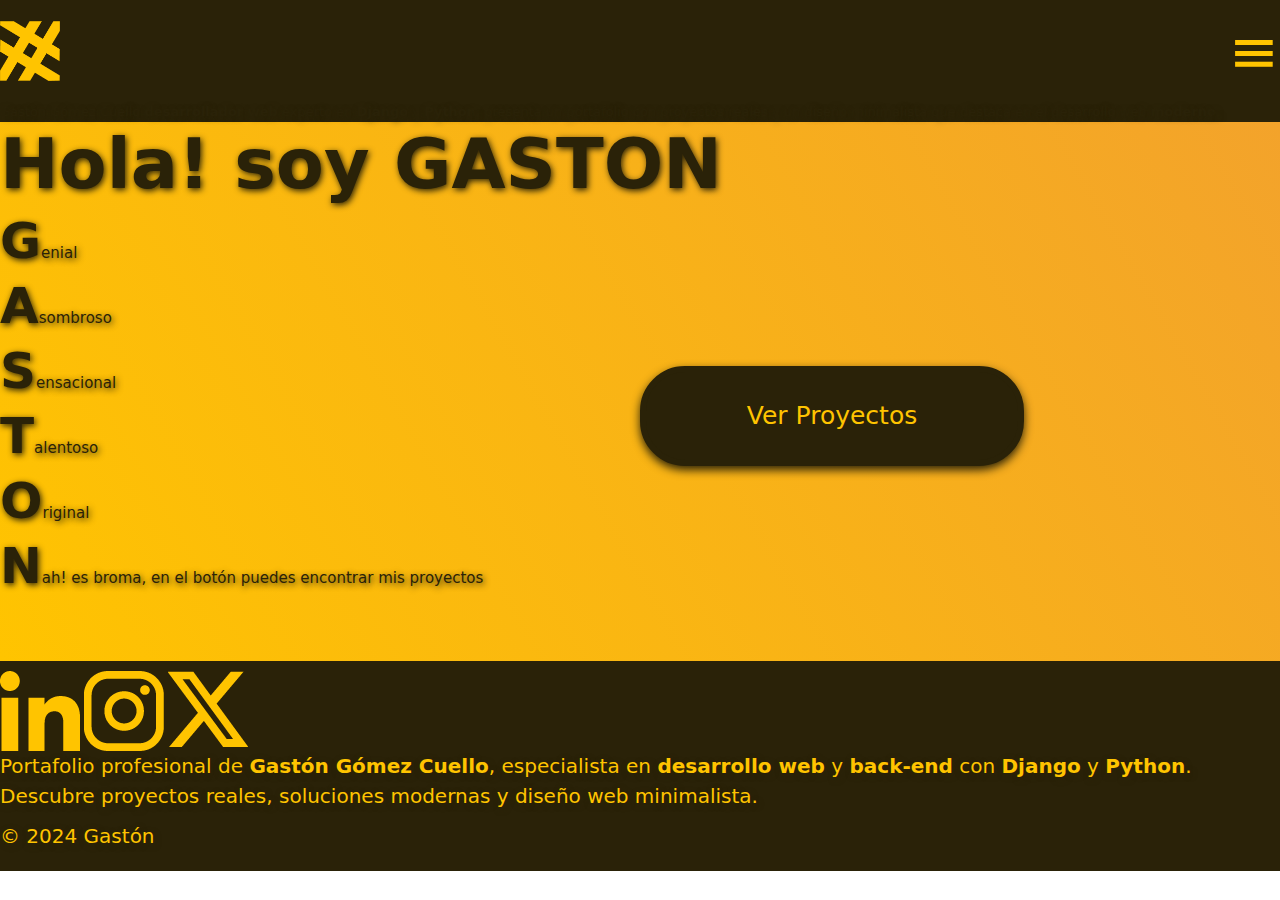
<file: index.html>
<!DOCTYPE html>
<html lang="es">
  <head>
    <meta charset="UTF-8" />
    <meta http-equiv="X-UA-Compatible" content="IE=edge" />
    <meta name="viewport" content="width=device-width, initial-scale=1.0" />
    <meta
      name="description"
      content="Portafolio de Gastón Gómez Cuello, desarrollador web especializado en Django y Python. Proyectos reales, diseño minimalista e innovador."
    />
    <meta
      name="keywords"
      content="Gastón Gómez Cuello, desarrollador Django, desarrollador Python, portafolio de desarrollador, proyectos web, diseño web minimalista, programación backend, Django avanzado"
    />
    <meta name="author" content="Gastón Gómez Cuello" />

    <meta
      property="og:title"
      content="Portafolio de Gastón Gómez Cuello | Django y Python"
    />
    <meta
      property="og:description"
      content="Explora proyectos y habilidades de Gastón, desarrollador web especializado en Django y Python. Diseño moderno y funcional."
    />
    <meta
      property="og:image"
      content="https://gleaming-cat-b3ec5e.netlify.app/media/card.png"
    />
    <meta property="og:image:width" content="1200" />
    <meta property="og:image:height" content="628" />
    <meta property="og:url" content="https://gleaming-cat-b3ec5e.netlify.app" />
    <meta property="og:type" content="website" />
    <meta name="twitter:card" content="summary_large_image" />
    <meta
      name="twitter:title"
      content="Portafolio de Gastón Gómez Cuello | Django y Python"
    />
    <meta
      name="twitter:description"
      content="Explora proyectos y habilidades de Gastón, desarrollador web especializado en Django y Python. Diseño moderno y funcional."
    />
    <meta
      name="twitter:image"
      content="https://gleaming-cat-b3ec5e.netlify.app/media/card.png"
    />

    <link rel="icon" href="/favicon.ico" type="image/x-icon" />

    <link
      rel="stylesheet"
      href="https://cdnjs.cloudflare.com/ajax/libs/animate.css/4.1.1/animate.min.css"
    />
    <link
      href="https://cdn.jsdelivr.net/npm/bootstrap@5.3.3/dist/css/bootstrap.min.css"
      rel="stylesheet"
      integrity="sha384-QWTKZyjpPEjISv5WaRU9OFeRpok6YctnYmDr5pNlyT2bRjXh0JMhjY6hW+ALEwIH"
      crossorigin="anonymous"
    />
    <link rel="stylesheet" href="css/styles.css" />
    <title>
      Gastón Gómez Cuello | Portafolio de Desarrollador en Django y Python
    </title>
  </head>
  <body>
    <header class="bg-secondary-color lat-p">
      <section class="collapse" id="navbarToggleExternalContent">
        <ul class="p-0 m-0">
          <li>
            <a href="index.html" title="Enlace a la página de inicio">Inicio</a>
          </li>
          <li>
            <a
              href="pages/projects.html"
              title="Enlace a la página de proyectos"
              >Proyectos</a
            >
          </li>
          <li>
            <a href="pages/about.html" title="Enlace a la página acerca de mí"
              >Acerca de mí</a
            >
          </li>
          <li>
            <a
              href="pages/statements.html"
              title="Enlace a la página de testimonios"
              >Testimonios</a
            >
          </li>
          <li>
            <a href="pages/contact.html" title="Enlace a la página de contacto"
              >Contacto</a
            >
          </li>
        </ul>
      </section>
      <nav class="navbar container-fluid">
        <a href="index.html" title="Enlace a la página de inicio"
          ><img
            class="logo"
            src="media/logo.png"
            alt="Logo de Gastón, desarrollador back-end en Django"
        /></a>
        <button
          class="btn p-0"
          data-bs-toggle="collapse"
          data-bs-target="#navbarToggleExternalContent"
          title="Menú de navegación"
        >
          <span class="my-toggler">≡</span>
        </button>
      </nav>

      <div class="display-out">
        Gastón Gómez Cuello <strong>desarrollador web</strong> experto en
        <strong>Django</strong> y <strong>Python</strong>, presenta un
        portafolio con proyectos reales y un diseño minimalista que destaca en
        el desarrollo web <strong>moderno</strong>.
      </div>
    </header>

    <main class="bg-primary-color lat-p">
      <h1 class="centered animate__animated animate__bounceInRight">
        Hola! soy GASTON
      </h1>
      <section class="flex-container main-content pb-5">
        <div class="pb-5 flex-container vertical-align component-f-1">
          <h4 class="animate__animated animate__bounceInUp">
            <span class="highlight">G</span>enial
          </h4>
          <h4 class="animate__animated animate__bounceInUp animate__delay-1s">
            <span class="highlight">A</span>sombroso
          </h4>
          <h4 class="animate__animated animate__bounceInUp animate__delay-2s">
            <span class="highlight">S</span>ensacional
          </h4>
          <h4 class="animate__animated animate__bounceInUp animate__delay-3s">
            <span class="highlight">T</span>alentoso
          </h4>
          <h4 class="animate__animated animate__bounceInUp animate__delay-4s">
            <span class="highlight">O</span>riginal
          </h4>
          <h4 class="animate__animated animate__bounceInUp animate__delay-5s">
            <span class="highlight">N</span>ah! es broma, en el botón puedes
            encontrar mis proyectos
          </h4>
        </div>
        <div class="pb-3 component-f-1 centered">
          <a
            href="pages/projects.html"
            title="¿Curioso por mis creaciones? Descubre mis proyectos."
            ><button class="button">Ver Proyectos</button></a
          >
        </div>
      </section>
    </main>

    <footer class="pb-3 pt-3 bg-secondary-color lat-p">
      <div class="phrases">
        <section
          id="phrases-carousel"
          class="carousel slide carousel-dark"
          data-bs-ride="carousel"
        >
          <div class="carousel-inner">
            <div class="carousel-item active">
              <div class="carousel-caption d-md-block">
                <h3 class="centered">
                  "A veces solo hay que borrar todo y volver a empezar"
                </h3>
              </div>
            </div>
            <div class="carousel-item">
              <div class="carousel-caption d-md-block">
                <h3 class="centered">
                  "Si no te gusta el café... ¿Eres realmente programador?"
                </h3>
              </div>
            </div>
            <div class="carousel-item">
              <div class="carousel-caption d-md-block">
                <h3 class="centered">
                  "Y recuerden chicos: la programación es como un gatito,
                  siempre te rompe algo nuevo"
                </h3>
              </div>
            </div>
            <div class="carousel-item">
              <div class="carousel-caption d-md-block">
                <h3 class="centered">
                  "Para ser brillante solo hace falta creer que lo eres"
                </h3>
              </div>
            </div>
            <div class="carousel-item">
              <div class="carousel-caption d-md-block">
                <h3 class="centered">
                  "Consúltalo con la almohada... en serio! He resuelto los
                  problemas más difíciles solo durmiendo..."
                </h3>
              </div>
            </div>
          </div>
        </section>
      </div>

      <div class="flex-container footer-links">
        <a
          href="https://www.linkedin.com/in/gaston-gomez-cuello-197581327/"
          title="Visita mi perfil de LinkedIn"
          target="_blank"
          ><img
            class="links"
            src="media/linkedin.png"
            alt="Enlace a mi perfil de Linkedin"
        /></a>
        <a
          href="https://www.instagram.com/gastongomez11"
          title="Visita mi perfil de Instagram"
          target="_blank"
          ><img
            class="links"
            src="media/instagram.png "
            alt="Enlace a mi perfil de Instagram"
        /></a>
        <a
          href="https://x.com/gastongmz11?t=Ie5HUqkTOMMxQhNDSuHvfg&s=08"
          title="Visita mi perfil de X"
          target="_blank"
          ><img
            class="links"
            src="media/x.png"
            alt="Enlace a mi perfil de X (antes Twitter)"
        /></a>
      </div>

      <div class="copyright">
        <p>
          Portafolio profesional de <strong>Gastón Gómez Cuello</strong>,
          especialista en <strong>desarrollo web</strong> y
          <strong>back-end</strong> con <strong>Django</strong> y
          <strong>Python</strong>. Descubre proyectos reales, soluciones
          modernas y diseño web minimalista.
        </p>
        <p class="centered">© 2024 Gastón</p>
      </div>
    </footer>

    <script
      src="https://cdn.jsdelivr.net/npm/bootstrap@5.3.3/dist/js/bootstrap.bundle.min.js"
      integrity="sha384-YvpcrYf0tY3lHB60NNkmXc5s9fDVZLESaAA55NDzOxhy9GkcIdslK1eN7N6jIeHz"
      crossorigin="anonymous"
    ></script>
  </body>
</html>
</file>
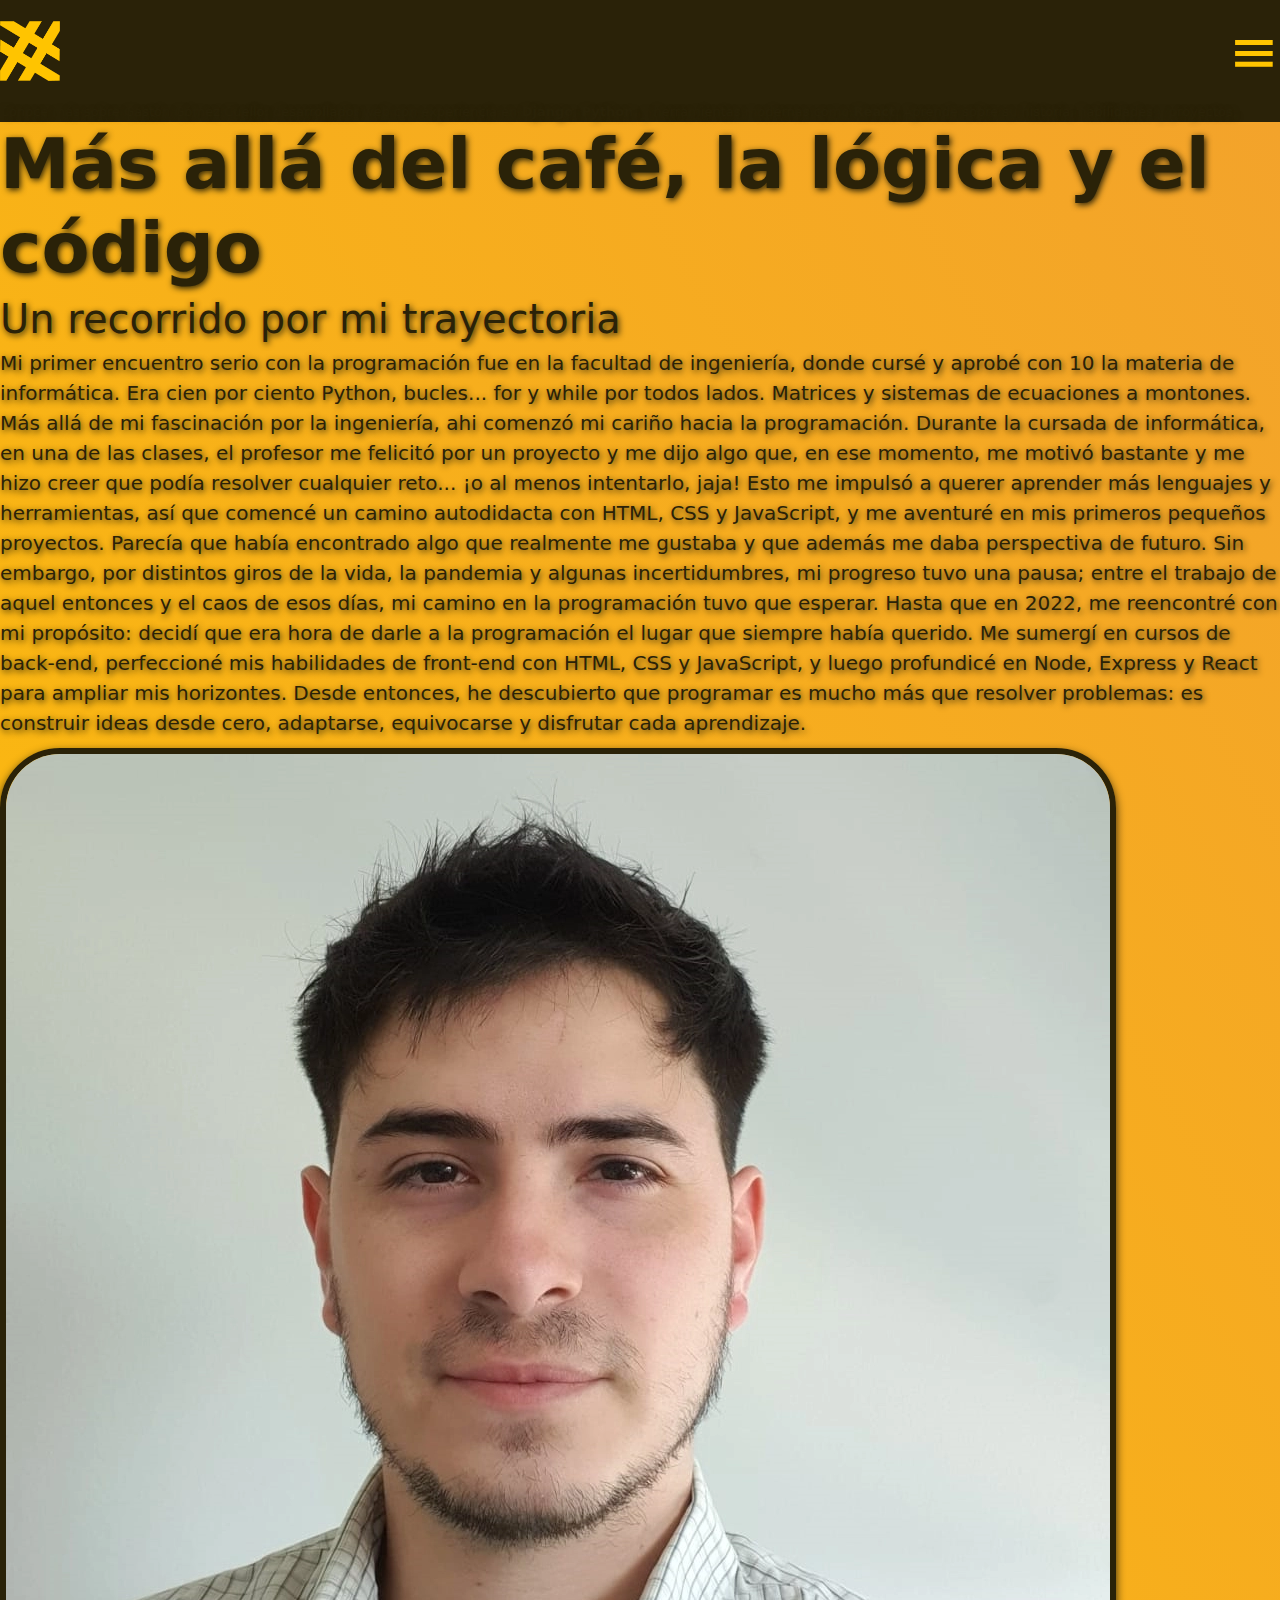
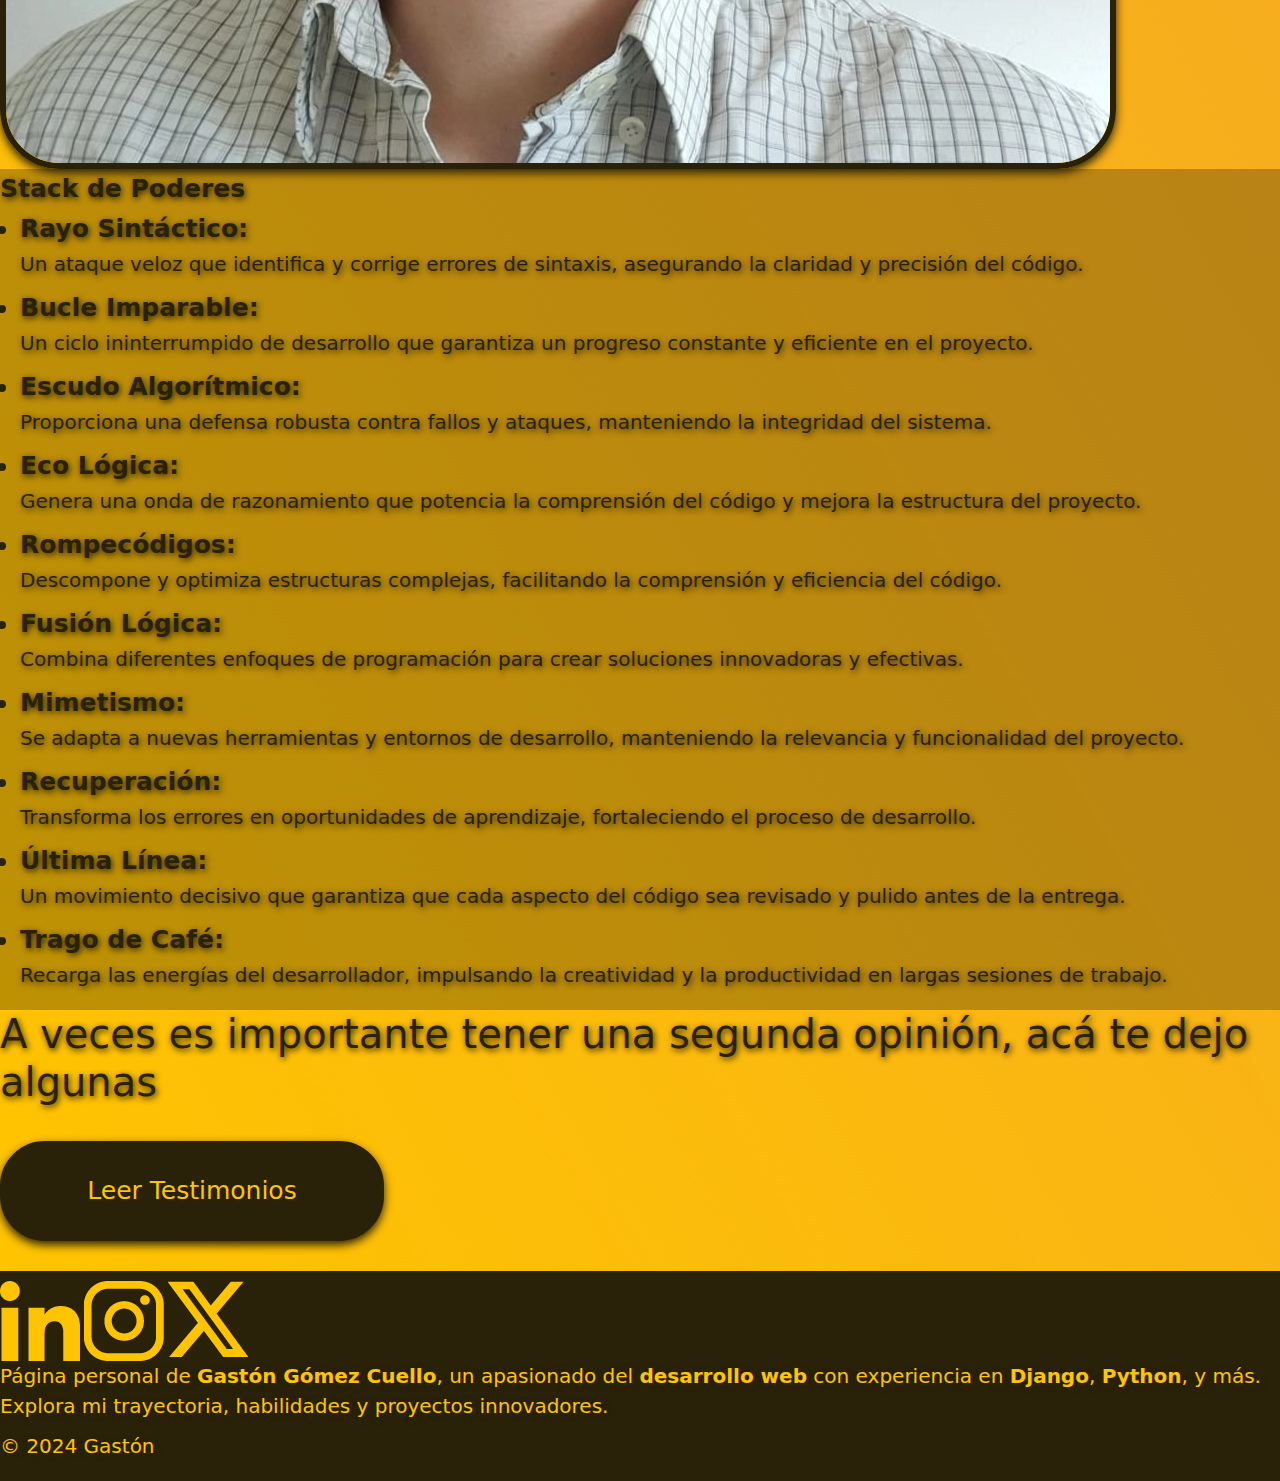
<file: pages/about.html>
<!DOCTYPE html>
<html lang="en">
  <head>
    <meta charset="UTF-8" />
    <meta http-equiv="X-UA-Compatible" content="IE=edge" />
    <meta name="viewport" content="width=device-width, initial-scale=1.0" />
    <meta
      name="description"
      content="Conoce más sobre Gastón Gómez Cuello: desarrollador web apasionado por resolver problemas con Django, Python y mucho más. Trayectoria, habilidades únicas y el poder del código."
    />
    <meta
      name="keywords"
      content="Gastón Gómez Cuello, desarrollador web, trayectoria en programación, habilidades de desarrollo, Django, Python, front-end, back-end, HTML, CSS, JavaScript"
    />
    <meta name="author" content="Gastón Gómez Cuello" />

    <meta
      property="og:title"
      content="Sobre mí | Gastón Gómez Cuello - Desarrollo Web y Más"
    />
    <meta
      property="og:description"
      content="Descubre la historia y habilidades de Gastón Gómez Cuello: de los primeros bucles en Python a la creación de soluciones innovadoras en Django y React."
    />
    <meta
      property="og:image"
      content="https://gleaming-cat-b3ec5e.netlify.app/media/card.png"
    />
    <meta property="og:image:width" content="1200" />
    <meta property="og:image:height" content="628" />
    <meta
      property="og:url"
      content="https://gleaming-cat-b3ec5e.netlify.app/pages/about"
    />
    <meta property="og:type" content="website" />
    <meta name="twitter:card" content="summary_large_image" />
    <meta
      name="twitter:title"
      content="Sobre mí | Gastón Gómez Cuello - Desarrollo Web y Más"
    />
    <meta
      name="twitter:description"
      content="Conoce más sobre mi recorrido, habilidades y pasión por la programación: de bucles en Python a proyectos reales en Django, React y más."
    />
    <meta
      name="twitter:image"
      content="https://gleaming-cat-b3ec5e.netlify.app/media/card.png"
    />
    <link rel="icon" href="../favicon.ico" type="image/x-icon" />
    <link
      href="https://cdn.jsdelivr.net/npm/bootstrap@5.3.3/dist/css/bootstrap.min.css"
      rel="stylesheet"
      integrity="sha384-QWTKZyjpPEjISv5WaRU9OFeRpok6YctnYmDr5pNlyT2bRjXh0JMhjY6hW+ALEwIH"
      crossorigin="anonymous"
    />
    <link rel="stylesheet" href="../css/styles.css" />
    <title>Sobre mí | Gastón Gómez Cuello - Desarrollo Web y Más</title>
  </head>

  <body>
    <header class="bg-secondary-color lat-p">
      <section class="collapse" id="navbarToggleExternalContent">
        <ul class="p-0 m-0">
          <li>
            <a href="../index.html" title="Enlace a la página de inicio"
              >Inicio</a
            >
          </li>
          <li>
            <a href="projects.html" title="Enlace a la página de proyectos"
              >Proyectos</a
            >
          </li>
          <li>
            <a href="about.html" title="Enlace a la página acerca de mí"
              >Acerca de mí</a
            >
          </li>
          <li>
            <a href="statements.html" title="Enlace a la página de testimonios"
              >Testimonios</a
            >
          </li>
          <li>
            <a href="contact.html" title="Enlace a la página de contacto"
              >Contacto</a
            >
          </li>
        </ul>
      </section>
      <nav class="navbar container-fluid">
        <a href="../index.html" title="Enlace a la página de inicio"
          ><img
            class="logo"
            src="../media/logo.png"
            alt="Logo de Gastón, desarrollador back-end en Django"
        /></a>
        <button
          class="btn p-0"
          data-bs-toggle="collapse"
          data-bs-target="#navbarToggleExternalContent"
          title="Menú de navegación"
        >
          <span class="my-toggler">≡</span>
        </button>
      </nav>

      <div class="display-out">
        Conoce más sobre Gastón Gómez Cuello: desarrollador web con experiencia
        en <strong>Django</strong>, <strong>Python</strong>, y herramientas
        modernas como <strong>React</strong>. Aprende sobre su historia,
        habilidades y proyectos.
      </div>
    </header>

    <main class="bg-primary-color lat-p">
      <h1 class="at-right .">Más allá del café, la lógica y el código</h1>
      <h2>Un recorrido por mi trayectoria</h2>
      <section class="grid-container-about m-bot">
        <p class="about-1 justified">
          Mi primer encuentro serio con la programación fue en la facultad de
          ingeniería, donde cursé y aprobé con 10 la materia de informática. Era
          cien por ciento Python, bucles... for y while por todos lados.
          Matrices y sistemas de ecuaciones a montones. Más allá de mi
          fascinación por la ingeniería, ahi comenzó mi cariño hacia la
          programación. Durante la cursada de informática, en una de las clases,
          el profesor me felicitó por un proyecto y me dijo algo que, en ese
          momento, me motivó bastante y me hizo creer que podía resolver
          cualquier reto... ¡o al menos intentarlo, jaja! Esto me impulsó a
          querer aprender más lenguajes y herramientas, así que comencé un
          camino autodidacta con HTML, CSS y JavaScript, y me aventuré en mis
          primeros pequeños proyectos. Parecía que había encontrado algo que
          realmente me gustaba y que además me daba perspectiva de futuro. Sin
          embargo, por distintos giros de la vida, la pandemia y algunas
          incertidumbres, mi progreso tuvo una pausa; entre el trabajo de aquel
          entonces y el caos de esos días, mi camino en la programación tuvo que
          esperar. Hasta que en 2022, me reencontré con mi propósito: decidí que
          era hora de darle a la programación el lugar que siempre había
          querido. Me sumergí en cursos de back-end, perfeccioné mis habilidades
          de front-end con HTML, CSS y JavaScript, y luego profundicé en Node,
          Express y React para ampliar mis horizontes. Desde entonces, he
          descubierto que programar es mucho más que resolver problemas: es
          construir ideas desde cero, adaptarse, equivocarse y disfrutar cada
          aprendizaje.
        </p>
        <div class="about-2 flex-container column lat-p image centered">
          <img
            class="profile"
            src="../media/gaston.webp"
            alt="Fotografía de
          Gastón, desarrollador con una expresión amigable"
          />
        </div>
        <div
          class="about-3 box flex-container vertical-align bg-tertiary-color p-m"
        >
          <h3><b>Stack de Poderes</b></h3>

          <ul>
            <li>
              <h4><b>Rayo Sintáctico:</b></h4>
              <p>
                Un ataque veloz que identifica y corrige errores de sintaxis,
                asegurando la claridad y precisión del código.
              </p>
            </li>
            <li>
              <h4><b>Bucle Imparable:</b></h4>
              <p>
                Un ciclo ininterrumpido de desarrollo que garantiza un progreso
                constante y eficiente en el proyecto.
              </p>
            </li>
            <li>
              <h4><b>Escudo Algorítmico:</b></h4>
              <p>
                Proporciona una defensa robusta contra fallos y ataques,
                manteniendo la integridad del sistema.
              </p>
            </li>
            <li>
              <h4><b>Eco Lógica:</b></h4>
              <p>
                Genera una onda de razonamiento que potencia la comprensión del
                código y mejora la estructura del proyecto.
              </p>
            </li>
            <li>
              <h4><b>Rompecódigos:</b></h4>
              <p>
                Descompone y optimiza estructuras complejas, facilitando la
                comprensión y eficiencia del código.
              </p>
            </li>
            <li>
              <h4><b>Fusión Lógica:</b></h4>
              <p>
                Combina diferentes enfoques de programación para crear
                soluciones innovadoras y efectivas.
              </p>
            </li>
            <li>
              <h4><b>Mimetismo:</b></h4>
              <p>
                Se adapta a nuevas herramientas y entornos de desarrollo,
                manteniendo la relevancia y funcionalidad del proyecto.
              </p>
            </li>
            <li>
              <h4><b>Recuperación:</b></h4>
              <p>
                Transforma los errores en oportunidades de aprendizaje,
                fortaleciendo el proceso de desarrollo.
              </p>
            </li>
            <li>
              <h4><b>Última Línea:</b></h4>
              <p>
                Un movimiento decisivo que garantiza que cada aspecto del código
                sea revisado y pulido antes de la entrega.
              </p>
            </li>
            <li>
              <h4><b>Trago de Café:</b></h4>
              <p>
                Recarga las energías del desarrollador, impulsando la
                creatividad y la productividad en largas sesiones de trabajo.
              </p>
            </li>
          </ul>
        </div>
      </section>
      <section class="guide-content pb-5">
        <h2>
          A veces es importante tener una segunda opinión, acá te dejo algunas
        </h2>
        <a
          href="statements.html"
          title="¿Qué dicen sobre mí? Échale un vistazo a los testimonios."
          ><button class="button mt-5">Leer Testimonios</button></a
        >
      </section>
    </main>

    <footer class="pb-3 pt-3 bg-secondary-color lat-p">
      <div class="phrases">
        <section
          id="phrases-carousel"
          class="carousel slide carousel-dark"
          data-bs-ride="carousel"
        >
          <div class="carousel-inner">
            <div class="carousel-item active">
              <div class="carousel-caption d-md-block">
                <h3 class="centered">
                  "A veces solo hay que borrar todo y volver a empezar"
                </h3>
              </div>
            </div>
            <div class="carousel-item">
              <div class="carousel-caption d-md-block">
                <h3 class="centered">
                  "Si no te gusta el café... ¿Eres realmente programador?"
                </h3>
              </div>
            </div>
            <div class="carousel-item">
              <div class="carousel-caption d-md-block">
                <h3 class="centered">
                  "Y recuerden chicos: la programación es como un gatito,
                  siempre te rompe algo nuevo"
                </h3>
              </div>
            </div>
            <div class="carousel-item">
              <div class="carousel-caption d-md-block">
                <h3 class="centered">
                  "Para ser brillante solo hace falta creer que lo eres"
                </h3>
              </div>
            </div>
            <div class="carousel-item">
              <div class="carousel-caption d-md-block">
                <h3 class="centered">
                  "Consúltalo con la almohada... en serio! He resuelto los
                  problemas más difíciles solo durmiendo..."
                </h3>
              </div>
            </div>
          </div>
        </section>
      </div>

      <div class="flex-container footer-links">
        <a
          href="https://www.linkedin.com/in/gaston-gomez-cuello-197581327/"
          title="Visita mi perfil de LinkedIn"
          target="_blank"
          ><img
            class="links"
            src="../media/linkedin.png"
            alt="Enlace a mi perfil de Linkedin"
        /></a>
        <a
          href="https://www.instagram.com/gastongomez11"
          title="Visita mi perfil de Instagram"
          target="_blank"
          ><img
            class="links"
            src="../media/instagram.png "
            alt="Enlace a mi perfil de Instagram"
        /></a>
        <a
          href="https://x.com/gastongmz11?t=Ie5HUqkTOMMxQhNDSuHvfg&s=08"
          title="Visita mi perfil de X"
          target="_blank"
          ><img
            class="links"
            src="../media/x.png"
            alt="Enlace a mi perfil de X (antes Twitter)"
        /></a>
      </div>

      <div class="copyright">
        <p>
          Página personal de <strong>Gastón Gómez Cuello</strong>, un apasionado
          del <strong>desarrollo web</strong> con experiencia en
          <strong>Django</strong>, <strong>Python</strong>, y más. Explora mi
          trayectoria, habilidades y proyectos innovadores.
        </p>
        <p class="centered">© 2024 Gastón</p>
      </div>
    </footer>

    <script
      src="https://cdn.jsdelivr.net/npm/bootstrap@5.3.3/dist/js/bootstrap.bundle.min.js"
      integrity="sha384-YvpcrYf0tY3lHB60NNkmXc5s9fDVZLESaAA55NDzOxhy9GkcIdslK1eN7N6jIeHz"
      crossorigin="anonymous"
    ></script>
  </body>
</html>
</file>
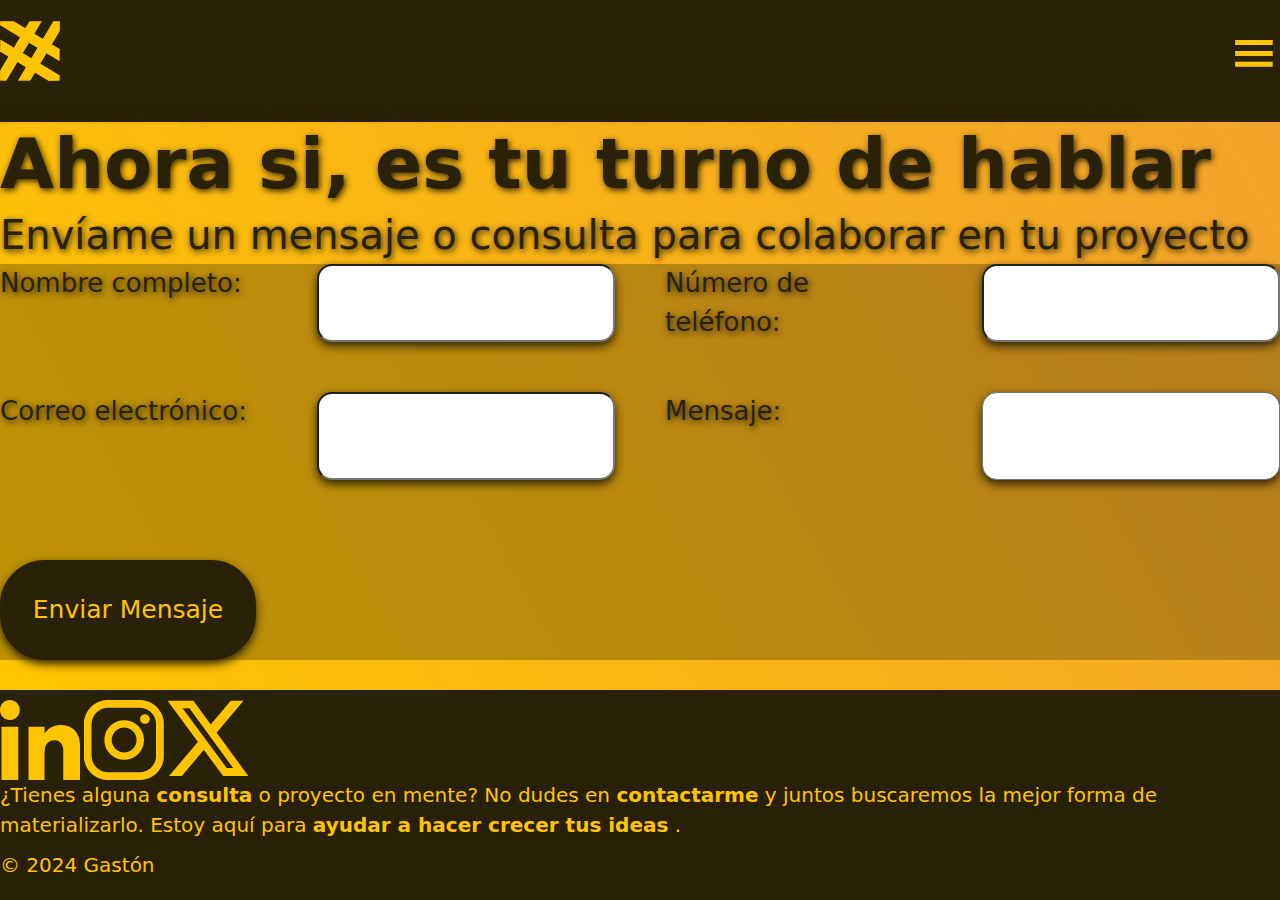
<file: pages/contact.html>
<!DOCTYPE html>
<html lang="en">
  <head>
    <meta charset="UTF-8" />
    <meta http-equiv="X-UA-Compatible" content="IE=edge" />
    <meta name="viewport" content="width=device-width, initial-scale=1.0" />
    <meta
      name="description"
      content="¿Tienes una consulta o proyecto en mente? Contáctame para colaborar. Envíame un mensaje con tus ideas y estaré encantado de ayudarte."
    />
    <meta
      name="keywords"
      content="contacto Gastón Gómez Cuello, enviar mensaje, consultas de desarrollo web, colaboración en proyectos, contacto profesional"
    />
    <meta name="author" content="Gastón Gómez Cuello" />

    <meta
      property="og:title"
      content="Contacto | Gastón Gómez Cuello - Desarrollo Web y Más"
    />
    <meta
      property="og:description"
      content="¿Tienes un proyecto o consulta? Contáctame directamente y juntos podemos hacer realidad tus ideas. Envíame un mensaje y estaré encantado de ayudarte."
    />
    <meta
      property="og:image"
      content="https://gleaming-cat-b3ec5e.netlify.app/media/card.png"
    />
    <meta property="og:image:width" content="1200" />
    <meta property="og:image:height" content="628" />
    <meta
      property="og:url"
      content="https://gleaming-cat-b3ec5e.netlify.app/pages/contact"
    />
    <meta property="og:type" content="website" />
    <meta name="twitter:card" content="summary_large_image" />
    <meta
      name="twitter:title"
      content="Contacto | Gastón Gómez Cuello - Desarrollo Web y Más"
    />
    <meta
      name="twitter:description"
      content="¿Tienes una consulta o proyecto en mente? Envíame un mensaje y con gusto hablaré sobre cómo podemos colaborar juntos en tu proyecto web."
    />
    <meta
      name="twitter:image"
      content="https://gleaming-cat-b3ec5e.netlify.app/media/card.png"
    />

    <link rel="icon" href="../favicon.ico" type="image/x-icon" />

    <link
      href="https://cdn.jsdelivr.net/npm/bootstrap@5.3.3/dist/css/bootstrap.min.css"
      rel="stylesheet"
      integrity="sha384-QWTKZyjpPEjISv5WaRU9OFeRpok6YctnYmDr5pNlyT2bRjXh0JMhjY6hW+ALEwIH"
      crossorigin="anonymous"
    />
    <link rel="stylesheet" href="../css/styles.css" />
    <title>Contacto | Gastón Gómez Cuello - Desarrollo Web y Más</title>
  </head>

  <body>
    <header class="bg-secondary-color lat-p">
      <section class="collapse" id="navbarToggleExternalContent">
        <ul class="p-0 m-0">
          <li>
            <a href="../index.html" title="Enlace a la página de inicio"
              >Inicio</a
            >
          </li>
          <li>
            <a href="projects.html" title="Enlace a la página de proyectos"
              >Proyectos</a
            >
          </li>
          <li>
            <a href="about.html" title="Enlace a la página acerca de mí"
              >Acerca de mí</a
            >
          </li>
          <li>
            <a href="statements.html" title="Enlace a la página de testimonios"
              >Testimonios</a
            >
          </li>
          <li>
            <a href="contact.html" title="Enlace a la página de contacto"
              >Contacto</a
            >
          </li>
        </ul>
      </section>
      <nav class="navbar container-fluid">
        <a href="../index.html" title="Enlace a la página de inicio"
          ><img
            class="logo"
            src="../media/logo.png"
            alt="Logo de Gastón, desarrollador back-end en Django"
        /></a>
        <button
          class="btn p-0"
          data-bs-toggle="collapse"
          data-bs-target="#navbarToggleExternalContent"
          title="Menú de navegación"
        >
          <span class="my-toggler">≡</span>
        </button>
      </nav>

      <div class="display-out">
        ¿Tienes una <strong>consulta</strong> o un proyecto en mente?
        <strong>Contáctame</strong> directamente desde aquí. Estoy disponible
        para colaborar en proyectos de desarrollo web y resolver tus
        <strong>dudas</strong>.
      </div>
    </header>

    <main class="bg-primary-color lat-p pb-5">
      <h1>Ahora si, es tu turno de hablar</h1>
      <h2>Envíame un mensaje o consulta para colaborar en tu proyecto</h2>
      <section class="box bg-tertiary-color p-m">
        <form class="grid-container-form" action="">
          <label class="label-1" for="name">Nombre completo:</label>
          <input class="input-1" type="text" id="name" />
          <label class="label-2" for="phoneNumber">Número de teléfono:</label>
          <input class="input-2" type="text" id="phoneNumber" />
          <label class="label-3" for="email">Correo electrónico:</label>
          <input class="input-3" type="text" id="email" />
          <label class="label-4" for="query">Mensaje:</label>
          <textarea class="input-4" name="" id="query"></textarea>
          <button
            type="submit"
            class="form-button mt-5"
            title="Haz clic aquí para enviarme tu mensaje"
          >
            Enviar Mensaje
          </button>
        </form>
      </section>
    </main>

    <footer class="pb-3 pt-3 bg-secondary-color lat-p">
      <div class="phrases">
        <section
          id="phrases-carousel"
          class="carousel slide carousel-dark"
          data-bs-ride="carousel"
        >
          <div class="carousel-inner">
            <div class="carousel-item active">
              <div class="carousel-caption d-md-block">
                <h3 class="centered">
                  "A veces solo hay que borrar todo y volver a empezar"
                </h3>
              </div>
            </div>
            <div class="carousel-item">
              <div class="carousel-caption d-md-block">
                <h3 class="centered">
                  "Si no te gusta el café... ¿Eres realmente programador?"
                </h3>
              </div>
            </div>
            <div class="carousel-item">
              <div class="carousel-caption d-md-block">
                <h3 class="centered">
                  "Y recuerden chicos: la programación es como un gatito,
                  siempre te rompe algo nuevo"
                </h3>
              </div>
            </div>
            <div class="carousel-item">
              <div class="carousel-caption d-md-block">
                <h3 class="centered">
                  "Para ser brillante solo hace falta creer que lo eres"
                </h3>
              </div>
            </div>
            <div class="carousel-item">
              <div class="carousel-caption d-md-block">
                <h3 class="centered">
                  "Consúltalo con la almohada... en serio! He resuelto los
                  problemas más difíciles solo durmiendo..."
                </h3>
              </div>
            </div>
          </div>
        </section>
      </div>

      <div class="flex-container footer-links">
        <a
          href="https://www.linkedin.com/in/gaston-gomez-cuello-197581327/"
          title="Visita mi perfil de LinkedIn"
          target="_blank"
          ><img
            class="links"
            src="../media/linkedin.png"
            alt="Enlace a mi perfil de Linkedin"
        /></a>
        <a
          href="https://www.instagram.com/gastongomez11"
          title="Visita mi perfil de Instagram"
          target="_blank"
          ><img
            class="links"
            src="../media/instagram.png "
            alt="Enlace a mi perfil de Instagram"
        /></a>
        <a
          href="https://x.com/gastongmz11?t=Ie5HUqkTOMMxQhNDSuHvfg&s=08"
          title="Visita mi perfil de X"
          target="_blank"
          ><img
            class="links"
            src="../media/x.png"
            alt="Enlace a mi perfil de X (antes Twitter)"
        /></a>
      </div>

      <div class="copyright">
        <p>
          ¿Tienes alguna <strong>consulta</strong> o proyecto en mente? No dudes
          en <strong>contactarme</strong> y juntos buscaremos la mejor forma de
          materializarlo. Estoy aquí para
          <strong>ayudar a hacer crecer tus ideas</strong> .
        </p>
        <p class="centered">© 2024 Gastón</p>
      </div>
    </footer>

    <script
      src="https://cdn.jsdelivr.net/npm/bootstrap@5.3.3/dist/js/bootstrap.bundle.min.js"
      integrity="sha384-YvpcrYf0tY3lHB60NNkmXc5s9fDVZLESaAA55NDzOxhy9GkcIdslK1eN7N6jIeHz"
      crossorigin="anonymous"
    ></script>
  </body>
</html>
</file>
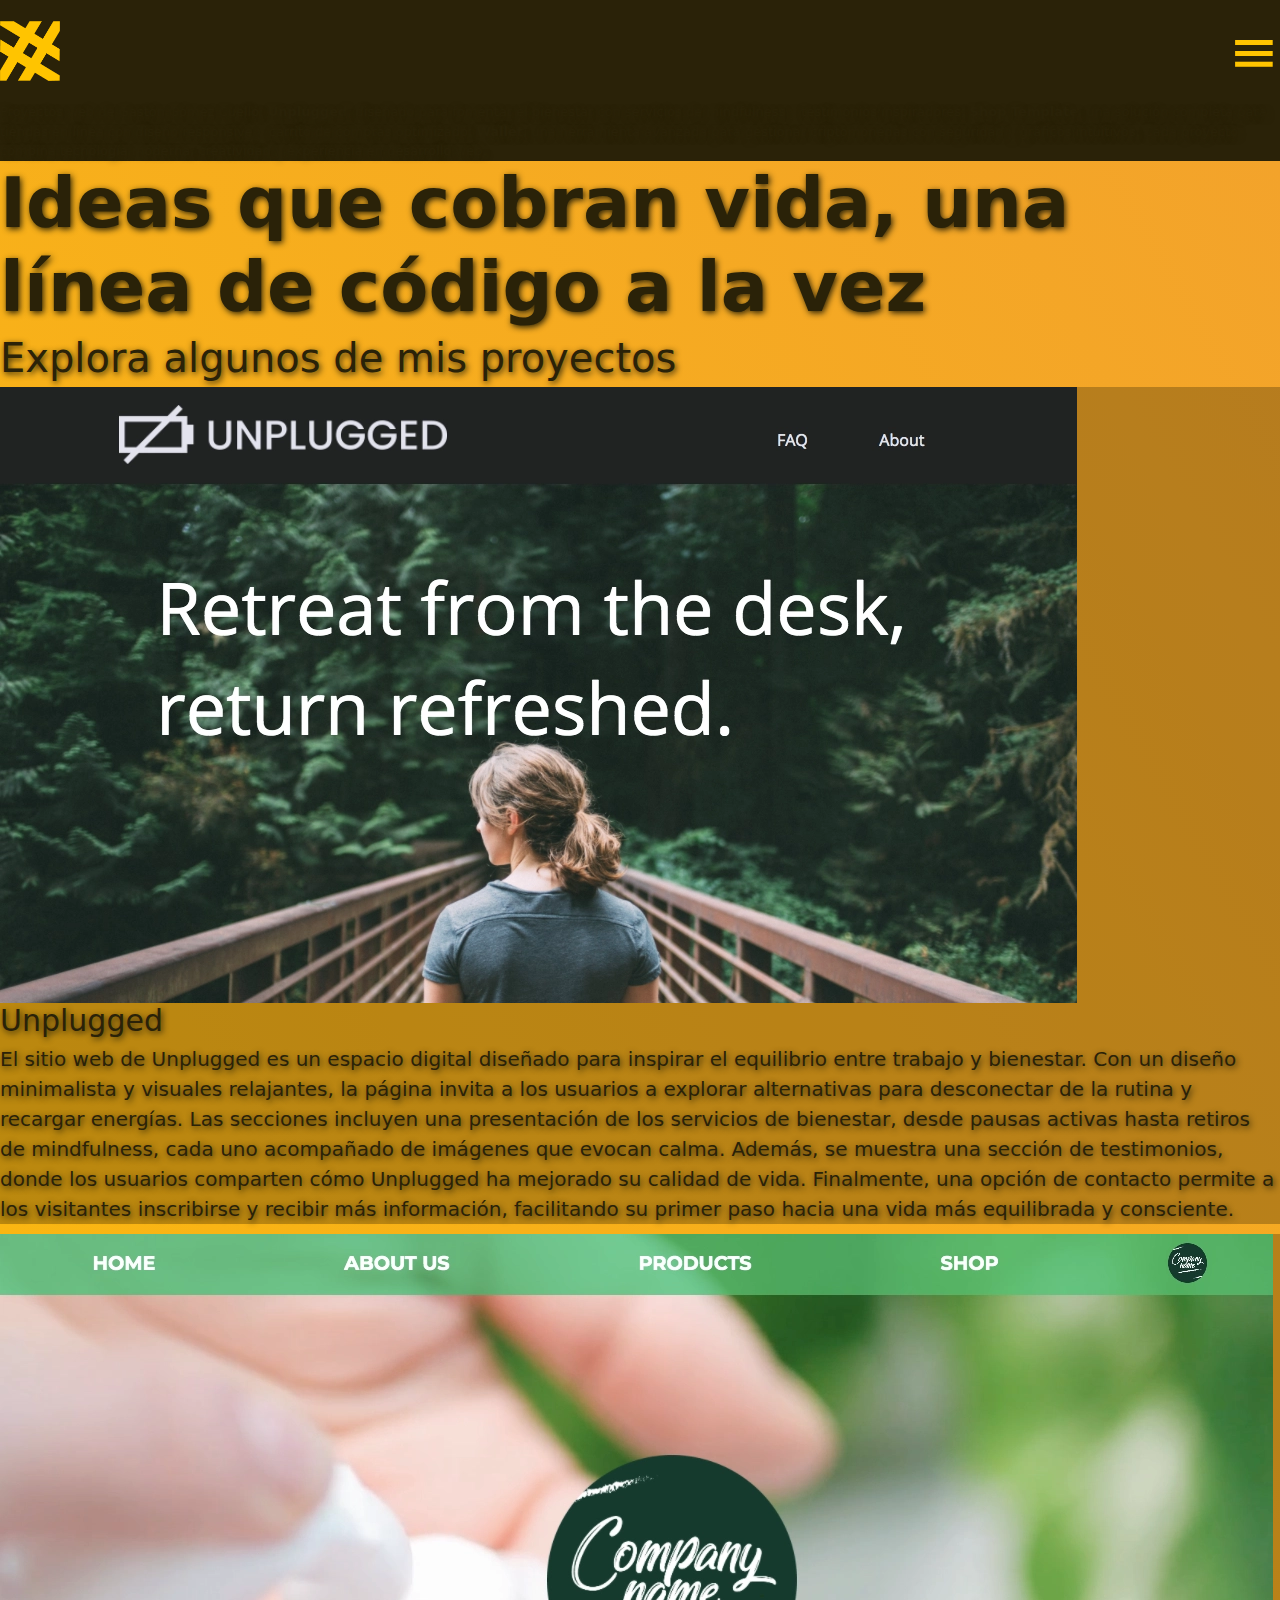
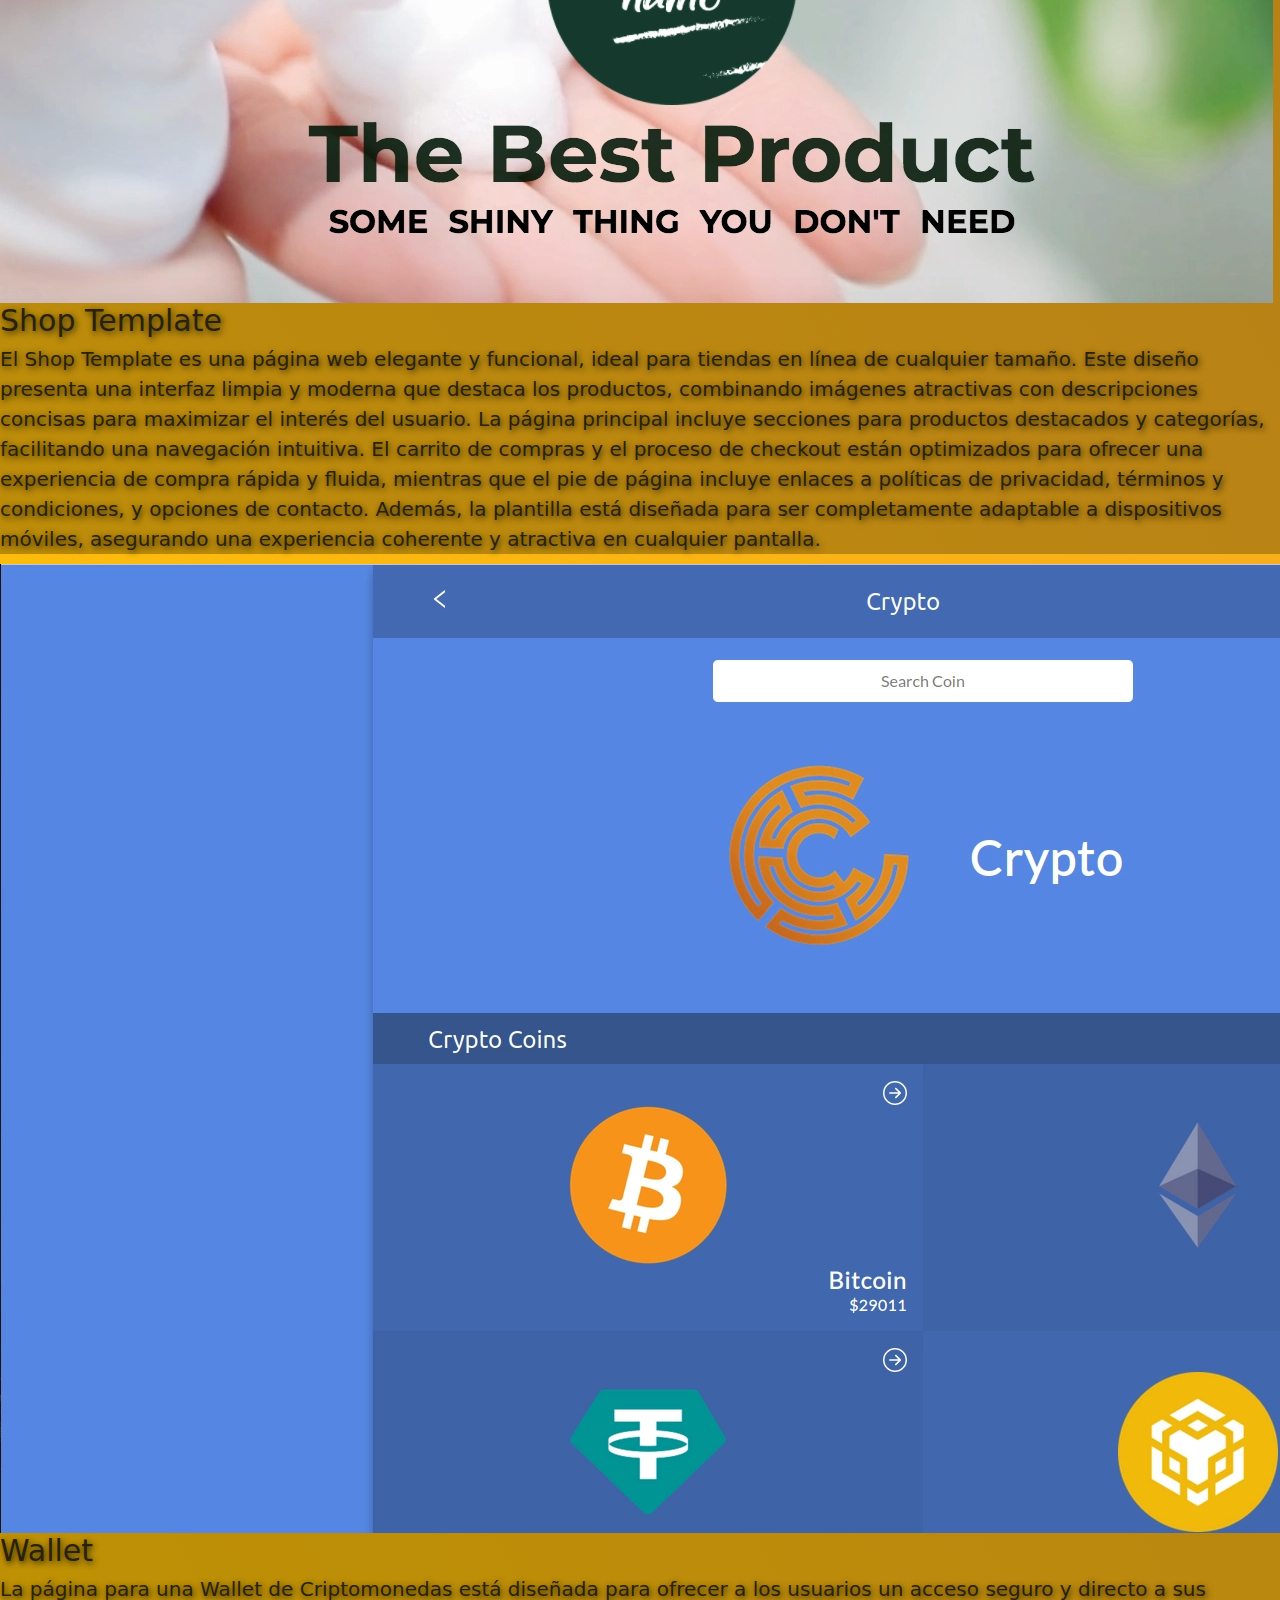
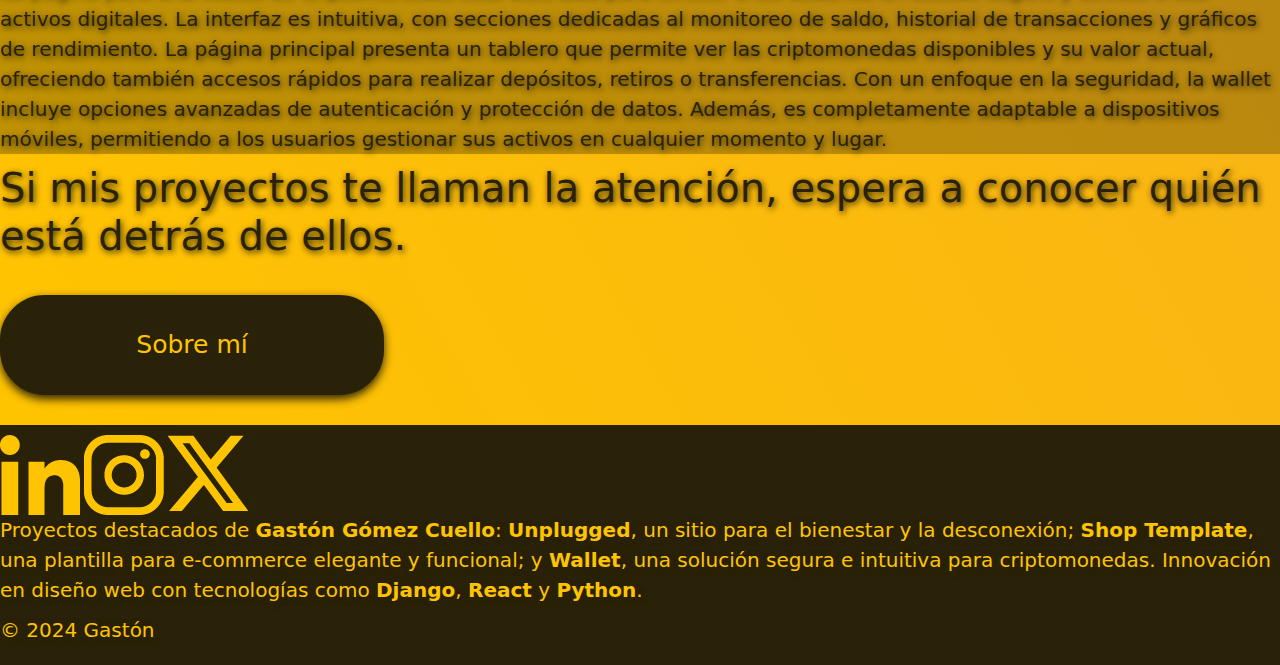
<file: pages/projects.html>
<!DOCTYPE html>
<html lang="en">
  <head>
    <meta charset="UTF-8" />
    <meta http-equiv="X-UA-Compatible" content="IE=edge" />
    <meta name="viewport" content="width=device-width, initial-scale=1.0" />
    <meta
      name="description"
      content="Descubre los proyectos web de Gastón Gómez Cuello: Unplugged, una plataforma de bienestar; Shop Template, una solución para e-commerce; y Wallet, una herramienta para criptomonedas. Creatividad y tecnología en acción."
    />
    <meta
      name="keywords"
      content="proyectos web, desarrollo Django, React, diseño minimalista, bienestar digital, e-commerce, criptomonedas, Gastón Gómez Cuello, Unplugged, Shop Template, Wallet"
    />
    <meta name="author" content="Gastón Gómez Cuello" />

    <meta
      property="og:title"
      content="Proyectos de Gastón Gómez Cuello | Creatividad y Tecnología"
    />
    <meta
      property="og:description"
      content="Explora Unplugged, Shop Template y Wallet, tres proyectos que muestran experiencia en diseño web minimalista, desarrollo Django y React."
    />
    <meta
      property="og:image"
      content="https://gleaming-cat-b3ec5e.netlify.app/media/card.png"
    />
    <meta property="og:image:width" content="1200" />
    <meta property="og:image:height" content="628" />
    <meta
      property="og:url"
      content="https://gleaming-cat-b3ec5e.netlify.app/pages/proyectos"
    />
    <meta property="og:type" content="website" />
    <meta name="twitter:card" content="summary_large_image" />
    <meta
      name="twitter:title"
      content="Proyectos de Gastón Gómez Cuello | Creatividad y Tecnología"
    />
    <meta
      name="twitter:description"
      content="Descubre proyectos destacados de Gastón Gómez Cuello: Unplugged, Shop Template y Wallet. Innovación en cada línea de código."
    />
    <meta
      name="twitter:image"
      content="https://gleaming-cat-b3ec5e.netlify.app/media/card.png"
    />

    <link rel="icon" href="../favicon.ico" type="image/x-icon" />

    <link
      href="https://cdn.jsdelivr.net/npm/bootstrap@5.3.3/dist/css/bootstrap.min.css"
      rel="stylesheet"
      integrity="sha384-QWTKZyjpPEjISv5WaRU9OFeRpok6YctnYmDr5pNlyT2bRjXh0JMhjY6hW+ALEwIH"
      crossorigin="anonymous"
    />
    <link rel="stylesheet" href="../css/styles.css" />
    <title>
      Proyectos de Gastón Gómez Cuello | Innovación en Desarrollo Web
    </title>
  </head>

  <body>
    <header class="bg-secondary-color lat-p">
      <section class="collapse" id="navbarToggleExternalContent">
        <ul class="p-0 m-0">
          <li>
            <a href="../index.html" title="Enlace a la página de inicio"
              >Inicio</a
            >
          </li>
          <li>
            <a href="projects.html" title="Enlace a la página de proyectos"
              >Proyectos</a
            >
          </li>
          <li>
            <a href="about.html" title="Enlace a la página acerca de mí"
              >Acerca de mí</a
            >
          </li>
          <li>
            <a href="statements.html" title="Enlace a la página de testimonios"
              >Testimonios</a
            >
          </li>
          <li>
            <a href="contact.html" title="Enlace a la página de contacto"
              >Contacto</a
            >
          </li>
        </ul>
      </section>
      <nav class="navbar container-fluid">
        <a href="../index.html" title="Enlace a la página de inicio"
          ><img
            class="logo"
            src="../media/logo.png"
            alt="Logo de Gastón, desarrollador back-end en Django"
        /></a>
        <button
          class="btn p-0"
          data-bs-toggle="collapse"
          data-bs-target="#navbarToggleExternalContent"
          title="Menú de navegación"
        >
          <span class="my-toggler">≡</span>
        </button>
      </nav>

      <div class="display-out">
        Proyectos web de Gastón Gómez Cuello:
        <strong>Unplugged</strong>, diseñado para fomentar el bienestar con
        servicios de mindfulness y testimonios inspiradores;
        <strong>Shop Template</strong>, una solución completa para tiendas en
        línea con diseño responsive y carrito de compras optimizado;
        <strong>Wallet</strong>, una herramienta avanzada para gestionar
        criptomonedas con seguridad y gráficos intuitivos. Cada proyecto combina
        tecnología moderna, creatividad y experiencia en desarrollo web.
      </div>
    </header>

    <main class="bg-primary-color lat-p">
      <h1>Ideas que cobran vida, una línea de código a la vez</h1>
      <h2>Explora algunos de mis proyectos</h2>
      <section class="p-m">
        <div class="grid-container-projects">
          <div class="project box bg-tertiary-color">
            <img
              src="../media/project-1.webp"
              alt="Mujer de espaldas en una pasarela adentrándose en un bosque, representando la conexión con la naturaleza y el bienestar promovido por Unplugged"
              class="projects"
            />
            <h3>Unplugged</h3>
            <p>
              El sitio web de Unplugged es un espacio digital diseñado para
              inspirar el equilibrio entre trabajo y bienestar. Con un diseño
              minimalista y visuales relajantes, la página invita a los usuarios
              a explorar alternativas para desconectar de la rutina y recargar
              energías. Las secciones incluyen una presentación de los servicios
              de bienestar, desde pausas activas hasta retiros de mindfulness,
              cada uno acompañado de imágenes que evocan calma. Además, se
              muestra una sección de testimonios, donde los usuarios comparten
              cómo Unplugged ha mejorado su calidad de vida. Finalmente, una
              opción de contacto permite a los visitantes inscribirse y recibir
              más información, facilitando su primer paso hacia una vida más
              equilibrada y consciente.
            </p>
          </div>
          <div class="project box bg-tertiary-color">
            <img
              src="../media/project-2.webp"
              alt="Vista de la página Shop Template con logo, barra de navegación y diseño moderno para tiendas en línea"
              class="projects"
            />
            <h3>Shop Template</h3>
            <p>
              El Shop Template es una página web elegante y funcional, ideal
              para tiendas en línea de cualquier tamaño. Este diseño presenta
              una interfaz limpia y moderna que destaca los productos,
              combinando imágenes atractivas con descripciones concisas para
              maximizar el interés del usuario. La página principal incluye
              secciones para productos destacados y categorías, facilitando una
              navegación intuitiva. El carrito de compras y el proceso de
              checkout están optimizados para ofrecer una experiencia de compra
              rápida y fluida, mientras que el pie de página incluye enlaces a
              políticas de privacidad, términos y condiciones, y opciones de
              contacto. Además, la plantilla está diseñada para ser
              completamente adaptable a dispositivos móviles, asegurando una
              experiencia coherente y atractiva en cualquier pantalla.
            </p>
          </div>
          <div class="project box bg-tertiary-color">
            <img
              src="../media/project-3.webp"
              alt="Vista de la página Wallet con logos de criptomonedas y diseño intuitivo para gestión de activos digitales"
              class="projects"
            />
            <h3>Wallet</h3>
            <p>
              La página para una Wallet de Criptomonedas está diseñada para
              ofrecer a los usuarios un acceso seguro y directo a sus activos
              digitales. La interfaz es intuitiva, con secciones dedicadas al
              monitoreo de saldo, historial de transacciones y gráficos de
              rendimiento. La página principal presenta un tablero que permite
              ver las criptomonedas disponibles y su valor actual, ofreciendo
              también accesos rápidos para realizar depósitos, retiros o
              transferencias. Con un enfoque en la seguridad, la wallet incluye
              opciones avanzadas de autenticación y protección de datos. Además,
              es completamente adaptable a dispositivos móviles, permitiendo a
              los usuarios gestionar sus activos en cualquier momento y lugar.
            </p>
          </div>
        </div>
      </section>
      <section class="guide-content pb-5">
        <h2>
          Si mis proyectos te llaman la atención, espera a conocer quién está
          detrás de ellos.
        </h2>
        <a
          href="about.html"
          title="¿Quién soy más allá del código? Conóceme mejor."
          ><button class="button mt-5">Sobre mí</button></a
        >
      </section>
    </main>

    <footer class="pb-3 pt-3 bg-secondary-color lat-p">
      <div class="phrases">
        <section
          id="phrases-carousel"
          class="carousel slide carousel-dark"
          data-bs-ride="carousel"
        >
          <div class="carousel-inner">
            <div class="carousel-item active">
              <div class="carousel-caption d-md-block">
                <h3 class="centered">
                  "A veces solo hay que borrar todo y volver a empezar"
                </h3>
              </div>
            </div>
            <div class="carousel-item">
              <div class="carousel-caption d-md-block">
                <h3 class="centered">
                  "Si no te gusta el café... ¿Eres realmente programador?"
                </h3>
              </div>
            </div>
            <div class="carousel-item">
              <div class="carousel-caption d-md-block">
                <h3 class="centered">
                  "Y recuerden chicos: la programación es como un gatito,
                  siempre te rompe algo nuevo"
                </h3>
              </div>
            </div>
            <div class="carousel-item">
              <div class="carousel-caption d-md-block">
                <h3 class="centered">
                  "Para ser brillante solo hace falta creer que lo eres"
                </h3>
              </div>
            </div>
            <div class="carousel-item">
              <div class="carousel-caption d-md-block">
                <h3 class="centered">
                  "Consúltalo con la almohada... en serio! He resuelto los
                  problemas más difíciles solo durmiendo..."
                </h3>
              </div>
            </div>
          </div>
        </section>
      </div>

      <div class="flex-container footer-links">
        <a
          href="https://www.linkedin.com/in/gaston-gomez-cuello-197581327/"
          title="Visita mi perfil de LinkedIn"
          target="_blank"
          ><img
            class="links"
            src="../media/linkedin.png"
            alt="Enlace a mi perfil de Linkedin"
        /></a>
        <a
          href="https://www.instagram.com/gastongomez11"
          title="Visita mi perfil de Instagram"
          target="_blank"
          ><img
            class="links"
            src="../media/instagram.png "
            alt="Enlace a mi perfil de Instagram"
        /></a>
        <a
          href="https://x.com/gastongmz11?t=Ie5HUqkTOMMxQhNDSuHvfg&s=08"
          title="Visita mi perfil de X"
          target="_blank"
          ><img
            class="links"
            src="../media/x.png"
            alt="Enlace a mi perfil de X (antes Twitter)"
        /></a>
      </div>

      <div class="copyright">
        <p>
          Proyectos destacados de <strong>Gastón Gómez Cuello</strong>:
          <strong>Unplugged</strong>, un sitio para el bienestar y la
          desconexión; <strong>Shop Template</strong>, una plantilla para
          e-commerce elegante y funcional; y <strong>Wallet</strong>, una
          solución segura e intuitiva para criptomonedas. Innovación en diseño
          web con tecnologías como <strong>Django</strong>,
          <strong>React</strong> y <strong>Python</strong>.
        </p>
        <p class="centered">© 2024 Gastón</p>
      </div>
    </footer>

    <script
      src="https://cdn.jsdelivr.net/npm/bootstrap@5.3.3/dist/js/bootstrap.bundle.min.js"
      integrity="sha384-YvpcrYf0tY3lHB60NNkmXc5s9fDVZLESaAA55NDzOxhy9GkcIdslK1eN7N6jIeHz"
      crossorigin="anonymous"
    ></script>
  </body>
</html>
</file>
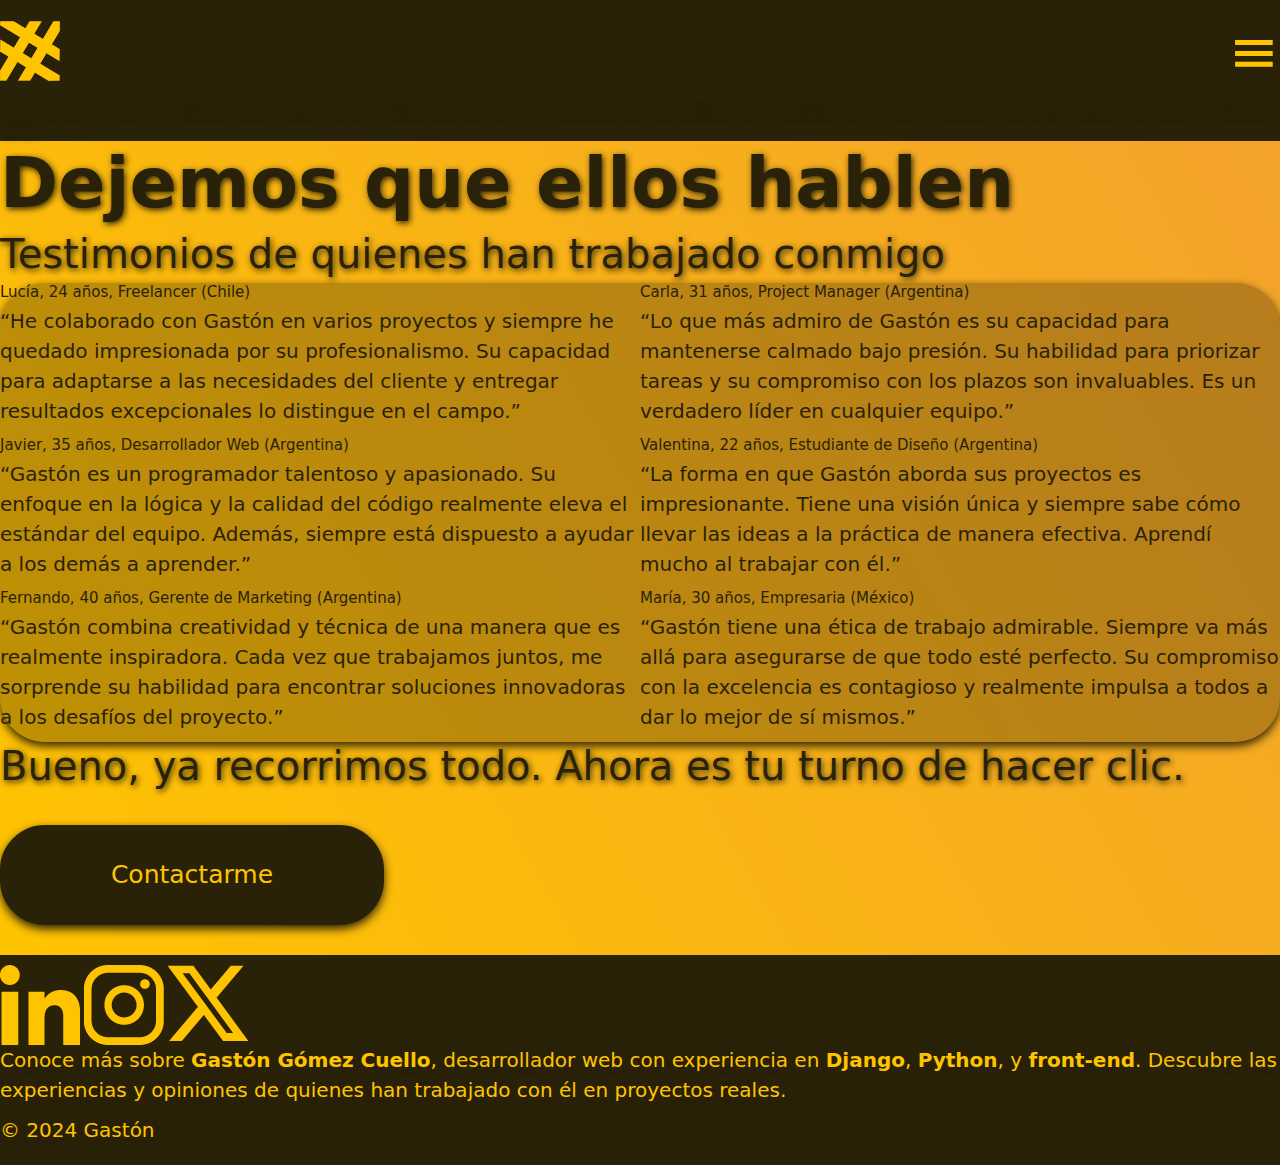
<file: pages/statements.html>
<!DOCTYPE html>
<html lang="en">
  <head>
    <meta charset="UTF-8" />
    <meta http-equiv="X-UA-Compatible" content="IE=edge" />
    <meta name="viewport" content="width=device-width, initial-scale=1.0" />
    <meta
      name="description"
      content="Testimonios de quienes han trabajado con Gastón Gómez Cuello: descubre las opiniones de colegas, clientes y colaboradores sobre su profesionalismo, habilidades y enfoque único."
    />
    <meta
      name="keywords"
      content="testimonios de Gastón Gómez Cuello, opiniones sobre Gastón Gómez Cuello, experiencia trabajando con Gastón, desarrollador web profesional, habilidades de desarrollo web"
    />
    <meta name="author" content="Gastón Gómez Cuello" />

    <meta
      property="og:title"
      content="Testimonios | Gastón Gómez Cuello - Desarrollo Web y Más"
    />
    <meta
      property="og:description"
      content="Lee las experiencias de quienes han trabajado con Gastón Gómez Cuello. Conoce cómo su profesionalismo, habilidad técnica y enfoque de trabajo dejan huella en cada proyecto."
    />
    <meta
      property="og:image"
      content="https://gleaming-cat-b3ec5e.netlify.app/media/card.png"
    />
    <meta property="og:image:width" content="1200" />
    <meta property="og:image:height" content="628" />
    <meta property="og:url" content="https://tu-dominio.com/pages/statements" />
    <meta property="og:type" content="website" />
    <meta name="twitter:card" content="summary_large_image" />
    <meta
      name="twitter:title"
      content="Testimonios | Gastón Gómez Cuello - Desarrollo Web y Más"
    />
    <meta
      name="twitter:description"
      content="Las experiencias de colegas y clientes sobre Gastón Gómez Cuello. Descubre su enfoque en el desarrollo web y cómo ha impactado positivamente en sus proyectos."
    />
    <meta
      name="twitter:image"
      content="https://gleaming-cat-b3ec5e.netlify.app/media/card.png"
    />
    <link rel="icon" href="../favicon.ico" type="image/x-icon" />

    <link
      href="https://cdn.jsdelivr.net/npm/bootstrap@5.3.3/dist/css/bootstrap.min.css"
      rel="stylesheet"
      integrity="sha384-QWTKZyjpPEjISv5WaRU9OFeRpok6YctnYmDr5pNlyT2bRjXh0JMhjY6hW+ALEwIH"
      crossorigin="anonymous"
    />
    <link rel="stylesheet" href="../css/styles.css" />
    <title>Testimonios | Gastón Gómez Cuello - Desarrollo Web y Más</title>
  </head>

  <body>
    <header class="bg-secondary-color lat-p">
      <section class="collapse" id="navbarToggleExternalContent">
        <ul class="p-0 m-0">
          <li>
            <a href="../index.html" title="Enlace a la página de inicio"
              >Inicio</a
            >
          </li>
          <li>
            <a href="projects.html" title="Enlace a la página de proyectos"
              >Proyectos</a
            >
          </li>
          <li>
            <a href="about.html" title="Enlace a la página acerca de mí"
              >Acerca de mí</a
            >
          </li>
          <li>
            <a href="statements.html" title="Enlace a la página de testimonios"
              >Testimonios</a
            >
          </li>
          <li>
            <a href="contact.html" title="Enlace a la página de contacto"
              >Contacto</a
            >
          </li>
        </ul>
      </section>
      <nav class="navbar container-fluid">
        <a href="../index.html" title="Enlace a la página de inicio"
          ><img
            class="logo"
            src="../media/logo.png"
            alt="Logo de Gastón, desarrollador back-end en Django"
        /></a>
        <button
          class="btn p-0"
          data-bs-toggle="collapse"
          data-bs-target="#navbarToggleExternalContent"
          title="Menú de navegación"
        >
          <span class="my-toggler">≡</span>
        </button>
      </nav>

      <div class="display-out">
        <strong>Testimonios</strong> de colegas y clientes sobre Gastón Gómez
        Cuello. Descubre cómo su <strong>profesionalismo</strong>, habilidades
        en desarrollo web y <strong>enfoque innovador</strong> han impactado
        proyectos de diversas áreas.
      </div>
    </header>

    <main class="bg-primary-color lat-p">
      <h1>Dejemos que ellos hablen</h1>
      <h2>Testimonios de quienes han trabajado conmigo</h2>
      <section class="box grid-container-statements bg-tertiary-color p-m">
        <div class="statements">
          <h4>Lucía, 24 años, Freelancer (Chile)</h4>
          <p>
            “He colaborado con Gastón en varios proyectos y siempre he quedado
            impresionada por su profesionalismo. Su capacidad para adaptarse a
            las necesidades del cliente y entregar resultados excepcionales lo
            distingue en el campo.”
          </p>
        </div>
        <div class="statements">
          <h4>Carla, 31 años, Project Manager (Argentina)</h4>
          <p>
            “Lo que más admiro de Gastón es su capacidad para mantenerse calmado
            bajo presión. Su habilidad para priorizar tareas y su compromiso con
            los plazos son invaluables. Es un verdadero líder en cualquier
            equipo.”
          </p>
        </div>
        <div class="statements">
          <h4>Javier, 35 años, Desarrollador Web (Argentina)</h4>
          <p>
            “Gastón es un programador talentoso y apasionado. Su enfoque en la
            lógica y la calidad del código realmente eleva el estándar del
            equipo. Además, siempre está dispuesto a ayudar a los demás a
            aprender.”
          </p>
        </div>
        <div class="statements">
          <h4>Valentina, 22 años, Estudiante de Diseño (Argentina)</h4>
          <p>
            “La forma en que Gastón aborda sus proyectos es impresionante. Tiene
            una visión única y siempre sabe cómo llevar las ideas a la práctica
            de manera efectiva. Aprendí mucho al trabajar con él.”
          </p>
        </div>
        <div class="statements">
          <h4>Fernando, 40 años, Gerente de Marketing (Argentina)</h4>
          <p>
            “Gastón combina creatividad y técnica de una manera que es realmente
            inspiradora. Cada vez que trabajamos juntos, me sorprende su
            habilidad para encontrar soluciones innovadoras a los desafíos del
            proyecto.”
          </p>
        </div>
        <div class="statements">
          <h4>María, 30 años, Empresaria (México)</h4>
          <p>
            “Gastón tiene una ética de trabajo admirable. Siempre va más allá
            para asegurarse de que todo esté perfecto. Su compromiso con la
            excelencia es contagioso y realmente impulsa a todos a dar lo mejor
            de sí mismos.”
          </p>
        </div>
      </section>
      <section class="guide-content p-top pb-5">
        <h2>Bueno, ya recorrimos todo. Ahora es tu turno de hacer clic.</h2>
        <a
          href="contact.html"
          title="¡Hablemos! Envíame un mensaje y pongámonos manos a la obra."
          ><button class="button mt-5">Contactarme</button></a
        >
      </section>
    </main>

    <footer class="pb-3 pt-3 bg-secondary-color lat-p">
      <div class="phrases">
        <section
          id="phrases-carousel"
          class="carousel slide carousel-dark"
          data-bs-ride="carousel"
        >
          <div class="carousel-inner">
            <div class="carousel-item active">
              <div class="carousel-caption d-md-block">
                <h3 class="centered">
                  "A veces solo hay que borrar todo y volver a empezar"
                </h3>
              </div>
            </div>
            <div class="carousel-item">
              <div class="carousel-caption d-md-block">
                <h3 class="centered">
                  "Si no te gusta el café... ¿Eres realmente programador?"
                </h3>
              </div>
            </div>
            <div class="carousel-item">
              <div class="carousel-caption d-md-block">
                <h3 class="centered">
                  "Y recuerden chicos: la programación es como un gatito,
                  siempre te rompe algo nuevo"
                </h3>
              </div>
            </div>
            <div class="carousel-item">
              <div class="carousel-caption d-md-block">
                <h3 class="centered">
                  "Para ser brillante solo hace falta creer que lo eres"
                </h3>
              </div>
            </div>
            <div class="carousel-item">
              <div class="carousel-caption d-md-block">
                <h3 class="centered">
                  "Consúltalo con la almohada... en serio! He resuelto los
                  problemas más difíciles solo durmiendo..."
                </h3>
              </div>
            </div>
          </div>
        </section>
      </div>

      <div class="flex-container footer-links">
        <a
          href="https://www.linkedin.com/in/gaston-gomez-cuello-197581327/"
          title="Visita mi perfil de LinkedIn"
          target="_blank"
          ><img
            class="links"
            src="../media/linkedin.png"
            alt="Enlace a mi perfil de Linkedin"
        /></a>
        <a
          href="https://www.instagram.com/gastongomez11"
          title="Visita mi perfil de Instagram"
          target="_blank"
          ><img
            class="links"
            src="../media/instagram.png "
            alt="Enlace a mi perfil de Instagram"
        /></a>
        <a
          href="https://x.com/gastongmz11?t=Ie5HUqkTOMMxQhNDSuHvfg&s=08"
          title="Visita mi perfil de X"
          target="_blank"
          ><img
            class="links"
            src="../media/x.png"
            alt="Enlace a mi perfil de X (antes Twitter)"
        /></a>
      </div>

      <div class="copyright">
        <p>
          Conoce más sobre <strong>Gastón Gómez Cuello</strong>, desarrollador
          web con experiencia en <strong>Django</strong>,
          <strong>Python</strong>, y <strong>front-end</strong>. Descubre las
          experiencias y opiniones de quienes han trabajado con él en proyectos
          reales.
        </p>
        <p class="centered">© 2024 Gastón</p>
      </div>
    </footer>

    <script
      src="https://cdn.jsdelivr.net/npm/bootstrap@5.3.3/dist/js/bootstrap.bundle.min.js"
      integrity="sha384-YvpcrYf0tY3lHB60NNkmXc5s9fDVZLESaAA55NDzOxhy9GkcIdslK1eN7N6jIeHz"
      crossorigin="anonymous"
    ></script>
  </body>
</html>
</file>
<file: css/styles.css>
/* desktop global*/
html {
  height: 100%;
  margin: 0;
  padding: 0;
  font-size: 62.5%;
}
body {
  color: #2a2208;
  text-shadow: 0.15rem 0.15rem 0.6rem #2a2208;
  font-size: 1.3rem;
}

.bg-primary-color {
  background: linear-gradient(60deg, #ffc400 0%, #f3a32b 100%);
}
.bg-secondary-color {
  background-color: #2a2208;
}
.bg-tertiary-color {
  background-color: rgba(42, 34, 8, 0.3);
}

h1 {
  font-weight: bold;
  font-size: 7rem;
}
h2 {
  font-size: 4rem;
}
h3 {
  font-size: 3rem;
}
b {
  font-size: 2.5rem;
}
p {
  font-size: 2rem;
}
header section ul {
  list-style-type: none;
  display: flex;
  justify-content: space-around;
  align-items: center;
}
header section ul li {
  margin: 4px;
}

header section ul li a {
  display: block;
  text-decoration: none;
  color: #ffc400;
  font-size: 2rem;
}
.my-toggler {
  font-size: 60px;
  color: #ffc400;
}
.logo {
  aspect-ratio: 1 / 1;
  width: 60px;
}

img.profile {
  border: 6px solid #2a2208;
  border-radius: 60px;
  box-shadow: 0px 4px 10px #2a2208;
}

.main-content {
  display: flex;
  flex-direction: row;
  align-items: center;
  width: 100%;
}
.component-f-1 {
  flex: 1;
}

.vertical-align {
  display: flex;
  flex-direction: column;
  align-items: flex-start;
  font-size: 2.5rem;
}
.centered-text {
  text-align: center;
}

.button,
.form-button {
  border: 6px solid #2a2208;
  border-radius: 45px;
  box-shadow: 0px 4px 10px #2a2208;
  padding: 0 6px;
  background-color: #2a2208;
  width: 30vw;
  height: 100px;
  color: #ffc400;
  font-size: 2.5rem;
}

footer p {
  color: #ffc400;
}

/* index-styles */
.highlight {
  font-weight: bold;
  font-size: 5rem;
}

/* statements-styles */
.grid-container-statements {
  display: grid;
  grid-template-columns: 1fr 1fr;
  grid-template-rows: repeat(3, 1fr);
  box-shadow: 0px 4px 10px #2a2208;
  border-radius: 45px;
}
.statements {
  text-shadow: none;
  font-size: 1.5rem;
}

/* contact-styles */
.container-form {
  box-shadow: 0px 4px 10px #2a2208;
  border-radius: 45px;
}
.grid-container-form {
  display: grid;
  grid-template-columns: 3fr 2fr 3fr 2fr;
  gap: 50px;
}

label {
  font-size: 2.6rem;
}
input,
textarea {
  resize: none;
  border-radius: 15px;
  box-shadow: 0px 4px 10px #2a2208;
  font-size: 2.2rem;
  padding: 10px;
}
.form-button {
  width: 20vw;
}

/* media queries */
@media (max-width: 1140px) {
  .grid-container-form {
    grid-template-columns: 2fr 1fr;
  }
}

@media (max-width: 1024px) {
  header section ul li {
    margin: 10px;
  }
  .my-toggler {
    font-size: 45px;
  }
  .logo {
    width: 40px;
  }
  .vertical-align {
    font-size: 1.5rem;
  }
  .highlight {
    font-size: 5rem;
  }
  h1 {
    font-size: 6rem;
  }
  h2 {
    font-size: 3rem;
  }
  h3 {
    font-size: 2.5rem;
  }
  b {
    font-size: 2rem;
  }
  p {
    font-size: 1.8rem;
  }
  .button,
  .form-button {
    font-size: 2.5rem;
  }
}

@media (max-width: 640px) {
  header section ul {
    flex-direction: column;
  }
  header section ul li {
    margin: 10px;
  }
  .my-toggler {
    font-size: 40px;
  }
  .logo {
    width: 40px;
  }
  h1 {
    font-size: 4.5rem;
  }
  h2 {
    font-size: 2.5rem;
  }
  h3 {
    font-size: 2rem;
  }
  b {
    font-size: 1.9rem;
  }
  p {
    font-size: 1.6rem;
  }
  .main-content {
    flex-direction: column;
    align-items: center;
    width: 100%;
    font-size: 1.3rem;
  }
  .component-f-1 {
    flex: 1;
  }
  .vertical-align {
    font-size: 1.2rem;
  }
  .highlight {
    font-size: 4rem;
  }
  .button,
  .form-button {
    font-size: 2.2rem;
  }
  .grid-container-statements {
    grid-template-columns: 1fr;
    grid-template-rows: repeat(6, 1fr);
  }
}
</file>
